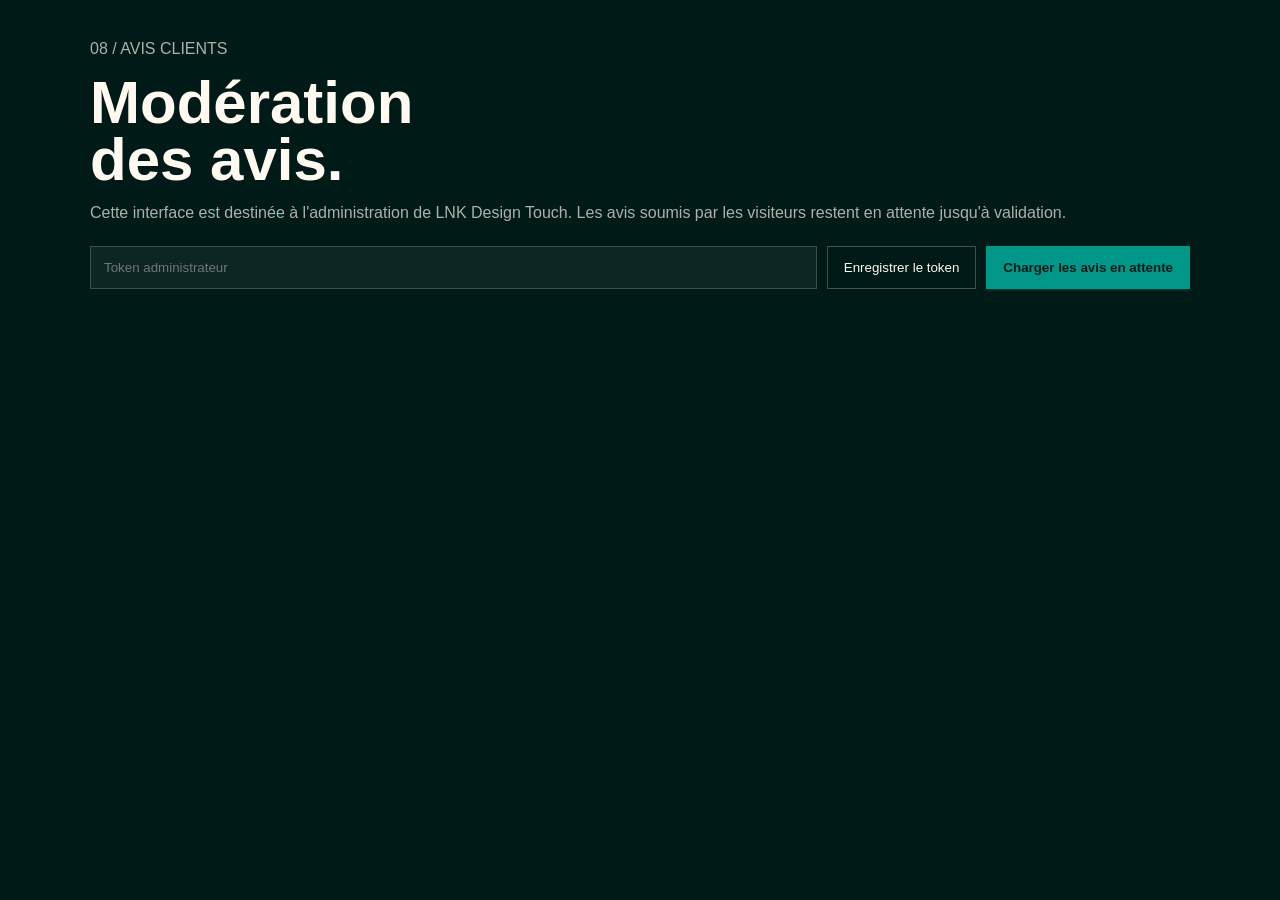
<file: admin/reviews.html>
<!doctype html>
<html lang="fr"><head><meta charset="utf-8"><meta name="robots" content="noindex,nofollow,noarchive">
<meta name="viewport" content="width=device-width,initial-scale=1"><title>LNK_DT — Modération des avis</title>
<style>
:root{--dark:#001a17;--teal:#009688;--cream:#fff9f0;--coral:#ff7043;--yellow:#ffc107}*{box-sizing:border-box}body{margin:0;background:var(--dark);color:var(--cream);font-family:Arial,sans-serif}main{width:min(1100px,calc(100% - 32px));margin:40px auto 80px}h1{font-size:clamp(32px,6vw,60px);line-height:.95;margin:0 0 12px}p{color:rgba(255,249,240,.68)}.toolbar{display:flex;gap:10px;flex-wrap:wrap;margin:24px 0}.toolbar input{flex:1;min-width:240px;padding:13px;background:rgba(255,249,240,.05);border:1px solid rgba(255,249,240,.2);color:var(--cream)}button{padding:12px 16px;border:1px solid rgba(255,249,240,.25);background:transparent;color:var(--cream);cursor:pointer}button.primary{background:var(--teal);border-color:var(--teal);color:var(--dark);font-weight:700}.card{border:1px solid rgba(255,249,240,.14);padding:22px;margin:14px 0}.stars{color:var(--yellow);font-size:20px}.meta{display:flex;gap:18px;flex-wrap:wrap;color:rgba(255,249,240,.55);font-size:13px}.review{font-size:18px;line-height:1.6}.actions{display:flex;gap:10px;margin-top:18px}.danger{border-color:var(--coral);color:var(--coral)}#status{margin:14px 0}.hidden{display:none!important}</style></head>
<body><main><p>08 / AVIS CLIENTS</p><h1>Modération<br>des avis.</h1><p>Cette interface est destinée à l'administration de LNK Design Touch. Les avis soumis par les visiteurs restent en attente jusqu'à validation.</p>
<div class="toolbar"><input id="token" type="password" placeholder="Token administrateur"><button id="save">Enregistrer le token</button><button class="primary" id="load">Charger les avis en attente</button></div><p id="status"></p><section id="list"></section></main>
<script>
const tokenKey='lnk_reviews_admin_token';const token=document.getElementById('token');const list=document.getElementById('list');const status=document.getElementById('status');token.value=sessionStorage.getItem(tokenKey)||'';document.getElementById('save').onclick=()=>{sessionStorage.setItem(tokenKey,token.value.trim());status.textContent='Token enregistré pour cette session.'};
async function load(){const t=token.value.trim();if(!t){status.textContent='Entrez le token administrateur.';return}status.textContent='Chargement…';try{const r=await fetch('/api/review-admin?status=pending',{headers:{Authorization:`Bearer ${t}`}});const d=await r.json();if(!r.ok)throw new Error(d.message||'Erreur');list.innerHTML=d.testimonials.length?d.testimonials.map(x=>`<article class="card" data-id="${x.id}"><div class="stars">${'★'.repeat(x.rating)}${'☆'.repeat(5-x.rating)}</div><h2>${esc(x.name)}</h2><div class="meta"><span>${esc(x.organization||'')}</span><span>${esc(x.project||'')}</span><span>${esc(x.created_at||'')}</span></div><p class="review">“${esc(x.review)}”</p><div class="actions"><button class="primary" onclick="moderate('${x.id}','approve')">Approuver</button><button class="danger" onclick="moderate('${x.id}','reject')">Refuser</button></div></article>`).join(''):'<p>Aucun avis en attente.</p>';status.textContent=`${d.testimonials.length} avis en attente.`}catch(e){status.textContent=e.message}}
async function moderate(id,action){const t=token.value.trim();const r=await fetch('/api/review-admin',{method:'POST',headers:{Authorization:`Bearer ${t}`,'Content-Type':'application/json'},body:JSON.stringify({id,action})});const d=await r.json();if(!r.ok){status.textContent=d.message||'Erreur';return}load()}
function esc(v){return String(v??'').replace(/[&<>"']/g,c=>({'&':'&amp;','<':'&lt;','>':'&gt;','"':'&quot;',"'":'&#39;'}[c]))}document.getElementById('load').onclick=load;
</script></body></html>
</file>
